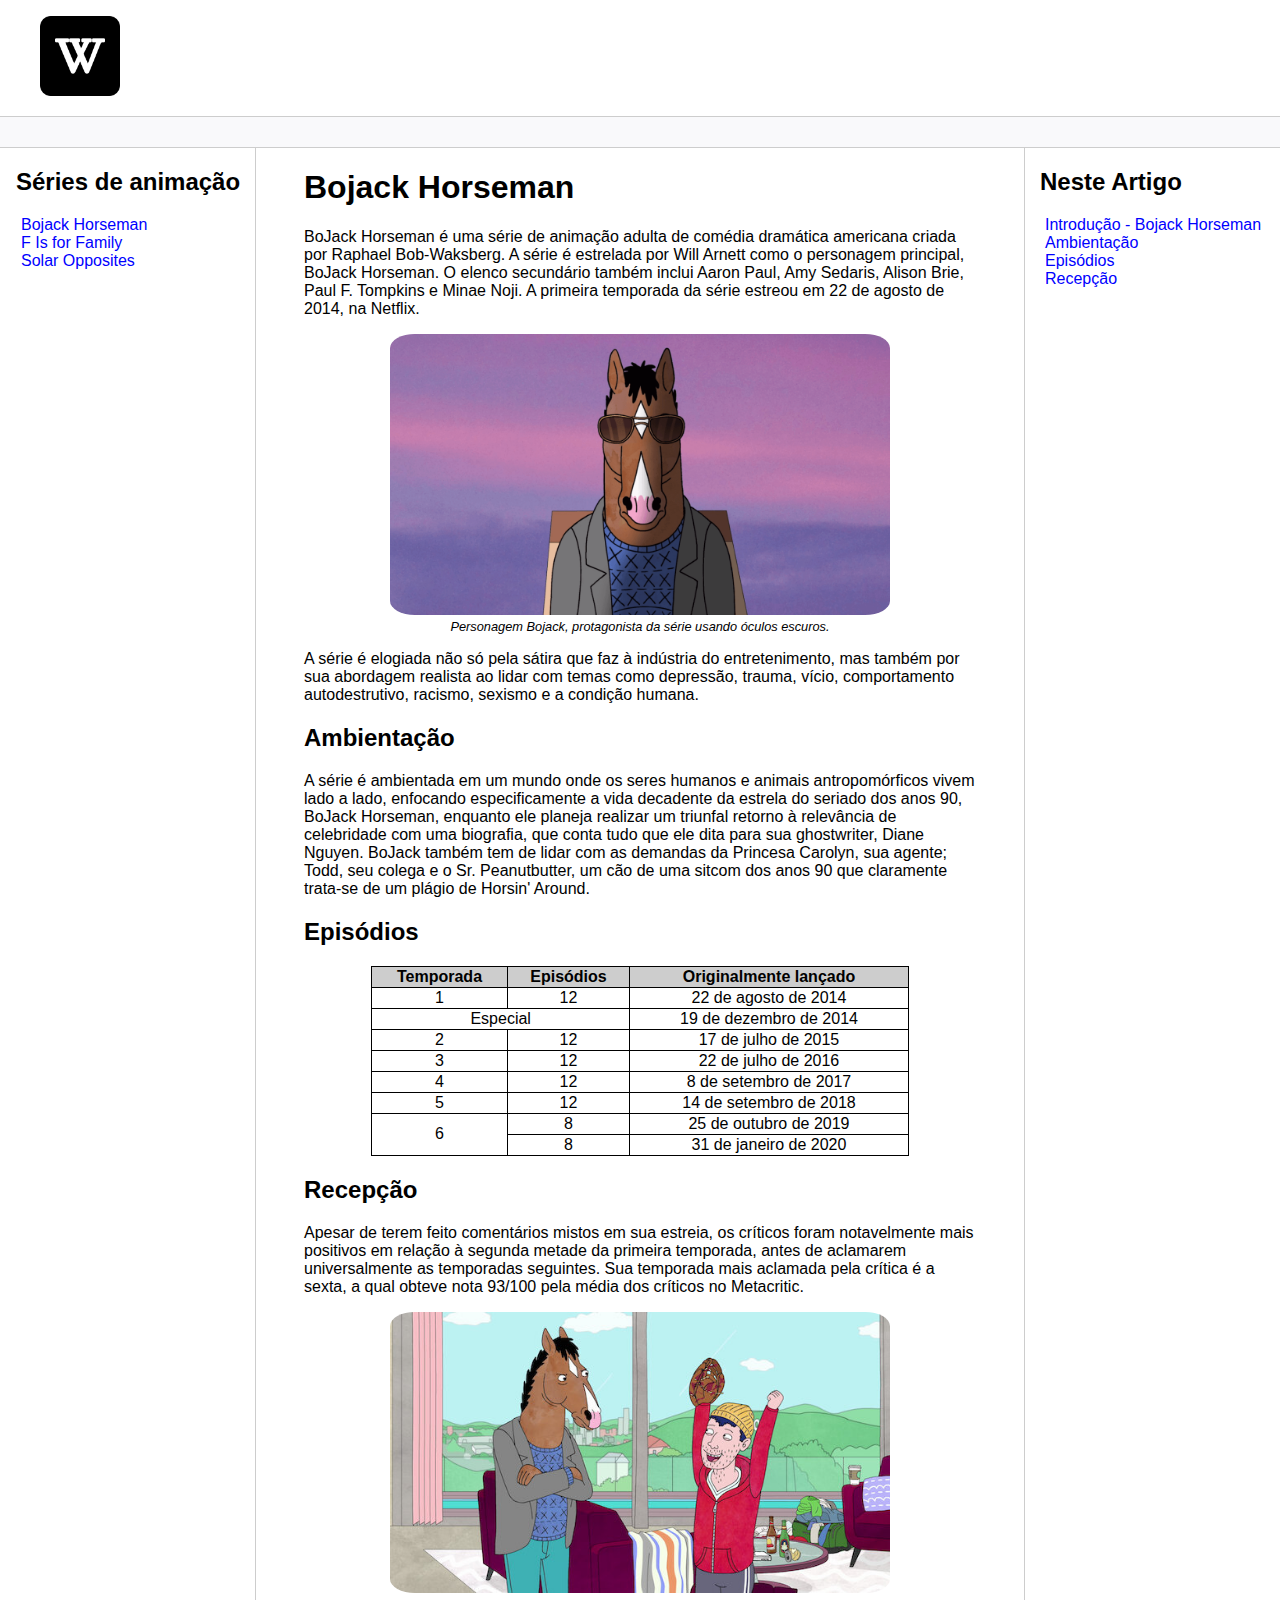
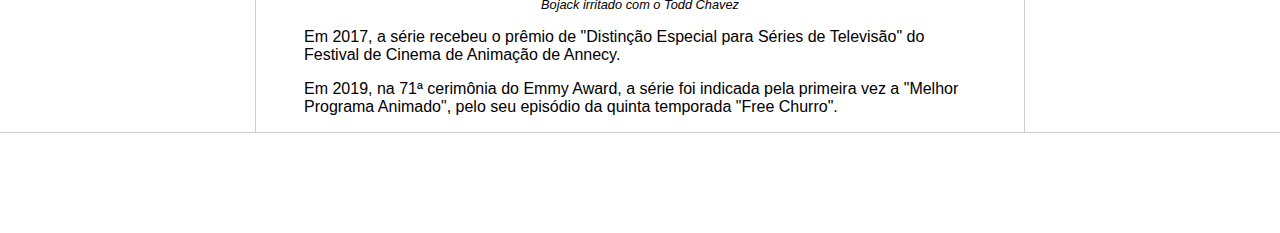
<file: index.html>
<!DOCTYPE html>
<html lang="pt-br">
<head>
    <meta charset="UTF-8">
    <meta http-equiv="X-UA-Compatible" content="IE=edge">
    <meta name="viewport" content="width=device-width, initial-scale=1.0">
    <title>Página Principal</title>
    <link rel="stylesheet" href="assets/css/style.css">
</head>
<body>

    <header>   
        <figure class="logo">
            <img src="./assets/images/wikipedia_3291693.png" alt="Logo do site"  width="80"/>
        </figure>
    </header>

    <div class="bar"></div>

    <div class="content">
        <div class="sidebar">
            <h2>Séries de animação</h2>
            <nav>
                <ul>
                    <li><a href="index.html">Bojack Horseman</a></li>
                    <li><a href="f-is-for-family.html">F Is for Family</a></li>
                    <li><a href="solar-opposites.html">Solar Opposites</a></li>
                </ul>
            </nav>
        </div>

        <main class="main">
            <h1 id="introduction">Bojack Horseman</h1>
            <p>BoJack Horseman é uma série de animação adulta de comédia dramática americana criada por Raphael Bob-Waksberg. A série é estrelada por Will Arnett como o personagem principal, BoJack Horseman. O elenco secundário também inclui Aaron Paul, Amy Sedaris, Alison Brie, Paul F. Tompkins e Minae Noji. A primeira temporada da série estreou em 22 de agosto de 2014, na Netflix.</p>
            <figure>
                <img src="./assets/images/bojack-horseman-season-5_x8pu.png" alt="Personagem Bojack, protagonista da série usando óculos escuros." width="500">
                <figcaption>Personagem Bojack, protagonista da série usando óculos escuros.</figcaption>
            </figure>
            <p>A série é elogiada não só pela sátira que faz à indústria do entretenimento, mas também por sua abordagem realista ao lidar com temas como depressão, trauma, vício, comportamento autodestrutivo, racismo, sexismo e a condição humana.</p>

            <h2 id="atmosphere">Ambientação</h2>
            <p>A série é ambientada em um mundo onde os seres humanos e animais antropomórficos vivem lado a lado, enfocando especificamente a vida decadente da estrela do seriado dos anos 90, BoJack Horseman, enquanto ele planeja realizar um triunfal retorno à relevância de celebridade com uma biografia, que conta tudo que ele dita para sua ghostwriter, Diane Nguyen. BoJack também tem de lidar com as demandas da Princesa Carolyn, sua agente; Todd, seu colega e o Sr. Peanutbutter, um cão de uma sitcom dos anos 90 que claramente trata-se de um plágio de Horsin' Around.</p>

            <h2 id="episodes">Episódios</h2>
            <table summary="Tabela referente as informações de número de episódios de cada temporada com sua respectiva data de lançamento">
                <thead>
                    <tr class="table-head">
                        <th title=" Número da temporada">Temporada</th>
                        <th title=" Número de episódios">Episódios</th>
                        <th title="Data de lançamento">Originalmente lançado</th>
                    </tr>
                </thead>
                <tbody>
                    <tr class="table-body">
                        <td>1</td>
                        <td>12</td>
                        <td>22 de agosto de 2014</td>
                    </tr>
                    <tr class="table-body">
                        <td colspan="2">Especial</td>
                        <td>19 de dezembro de 2014</td>
                    </tr>
                    <tr class="table-body">
                        <td>2</td>
                        <td>12</td>
                        <td>17 de julho de 2015</td>
                    </tr>
                    <tr class="table-body">
                        <td>3</td>
                        <td>12</td>
                        <td>22 de julho de 2016</td>
                    </tr>
                    <tr class="table-body">
                        <td>4</td>
                        <td>12</td>
                        <td>8 de setembro de 2017</td>
                    </tr>
                    <tr class="table-body">
                        <td>5</td>
                        <td>12</td>
                        <td>14 de setembro de 2018</td>
                    </tr>
                    <tr class="table-body">
                        <td rowspan="2" colspan="1">6</td>
                        <td rowspan="1" colspan="1">8</td>
                        <td colspan="1">25 de outubro de 2019</td>
                    </tr>
                    <tr class="table-body">
                        <td rowspan="1" colspan="1">8</td>
                        <td colspan="1">31 de janeiro de 2020</td>
                    </tr>
                </tbody>
            </table>

            <h2 id="acceptance">Recepção</h2>
            <p>Apesar de terem feito comentários mistos em sua estreia, os críticos foram notavelmente mais positivos em relação à segunda metade da primeira temporada, antes de aclamarem universalmente as temporadas seguintes. Sua temporada mais aclamada pela crítica é a sexta, a qual obteve nota 93/100 pela média dos críticos no Metacritic.</p>
            <figure>
                <img src="./assets/images/bojack-horseman-photo2.jpg" alt="Bojack irritado com o Todd Chavez" width="500">
                <figcaption>Bojack irritado com o Todd Chavez</figcaption>
            </figure>
            <p>Em 2017, a série recebeu o prêmio de "Distinção Especial para Séries de Televisão" do Festival de Cinema de Animação de Annecy.</p>
            <p>Em 2019, na 71ª cerimônia do Emmy Award, a série foi indicada pela primeira vez a "Melhor Programa Animado", pelo seu episódio da quinta temporada "Free Churro".</p>
        </main>

        <section class="anchors">
            <h2>Neste Artigo</h2>
            <ul>
                <li><a href="#introduction">Introdução - Bojack Horseman</a></li>
                <li><a href="#atmosphere">Ambientação</a></li>
                <li><a href="#episodes">Episódios</a></li>
                <li><a href="#acceptance">Recepção</a></li>
            </ul>
        </section>
    </div>

    <footer class="footer">

    </footer>
</body>
</html>
</file>
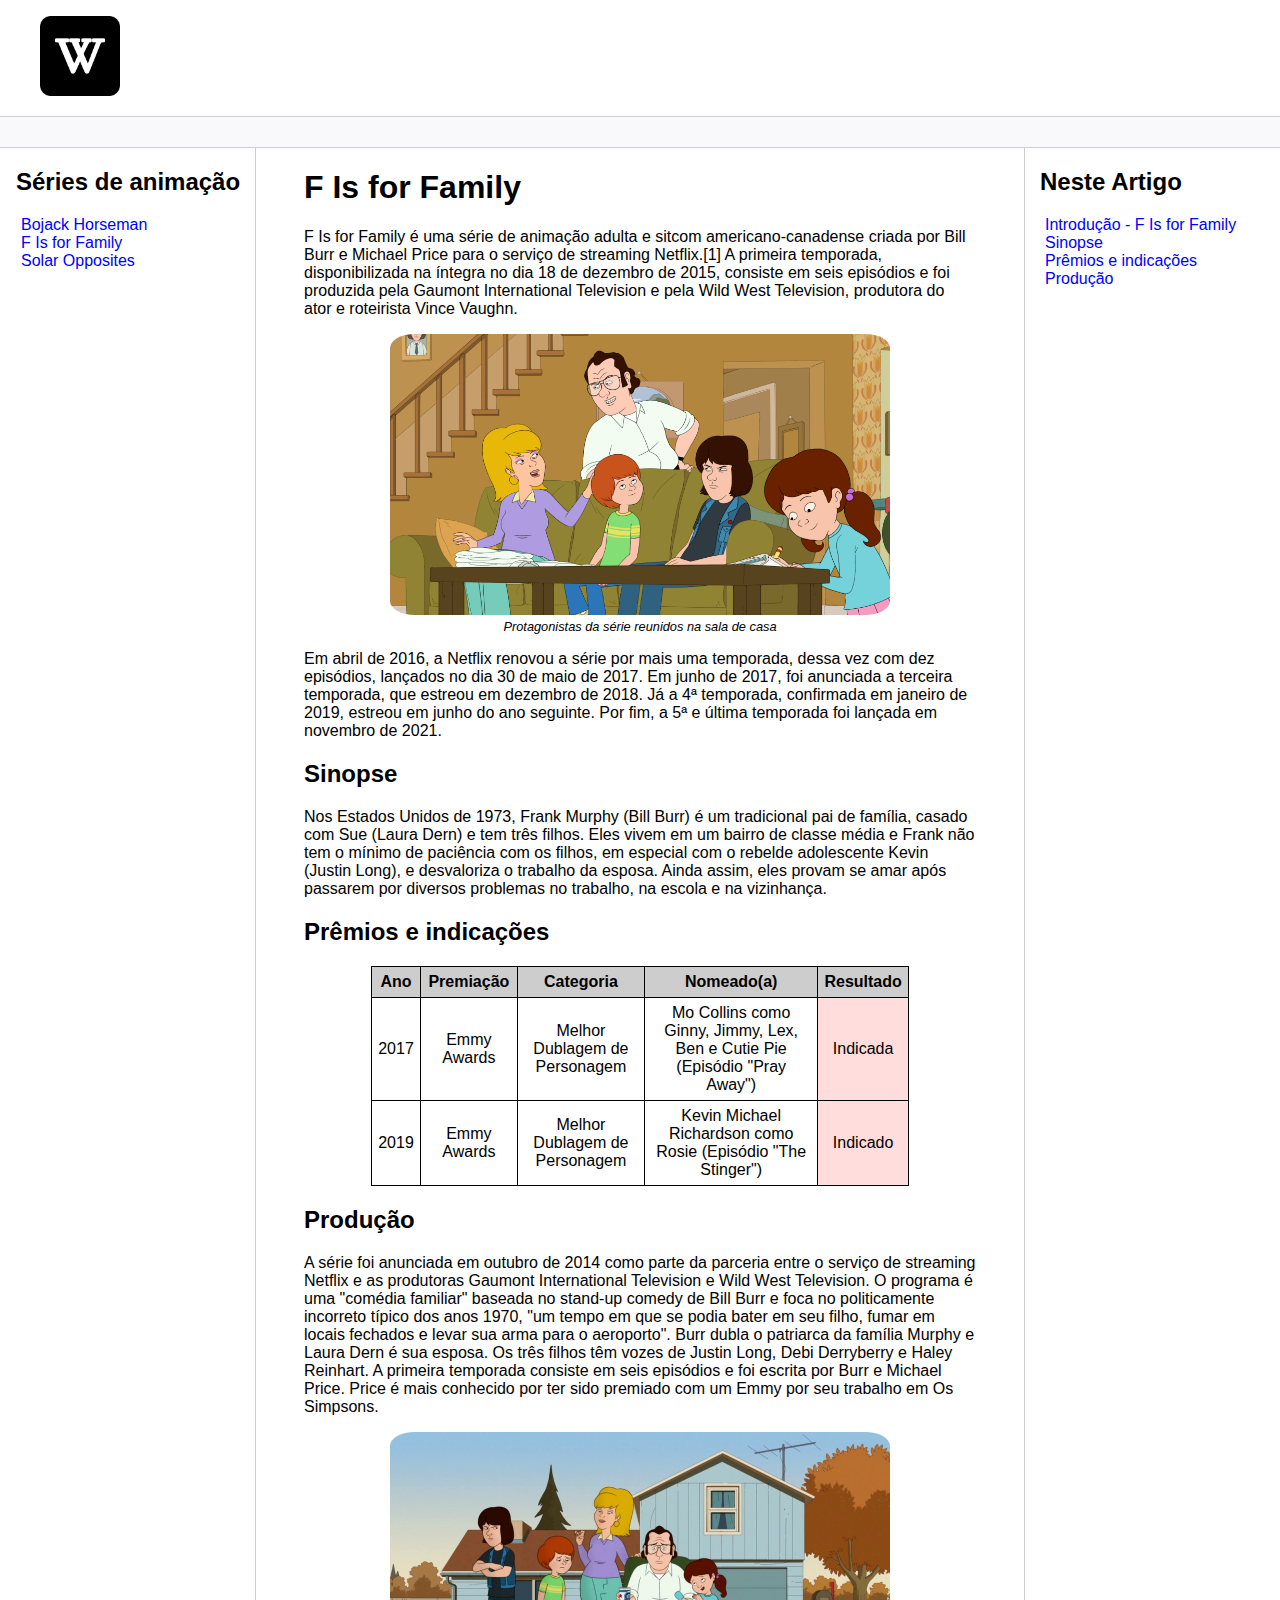
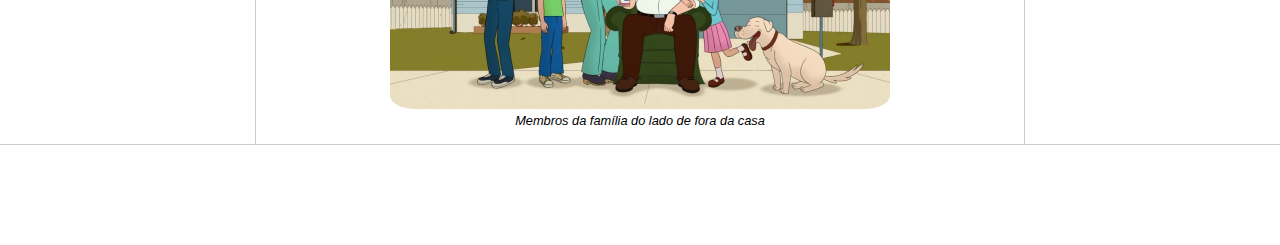
<file: f-is-for-family.html>
<!DOCTYPE html>
<html lang="pt-br">
<head>
    <meta charset="UTF-8">
    <meta http-equiv="X-UA-Compatible" content="IE=edge">
    <meta name="viewport" content="width=device-width, initial-scale=1.0">
    <title>F Is for Family</title>
    <link rel="stylesheet" href="assets/css/style.css">
</head>
<body>

    <header>   
        <figure class="logo">
            <img src="./assets/images/wikipedia_3291693.png" alt="Logo do site"  width="80"/>
        </figure>
    </header>

    <div class="bar"></div>

    <div class="content">
        <div class="sidebar">
            <h2>Séries de animação</h2>
            <nav>
                <ul>
                    <li><a href="index.html">Bojack Horseman</a></li>
                    <li><a href="f-is-for-family.html">F Is for Family</a></li>
                    <li><a href="solar-opposites.html">Solar Opposites</a></li>
                </ul>
            </nav>
        </div>

        <main class="main">
            <h1 id="introduction">F Is for Family</h1>
            <p>F Is for Family é uma série de animação adulta e sitcom americano-canadense criada por Bill Burr e Michael Price para o serviço de streaming Netflix.[1] A primeira temporada, disponibilizada na íntegra no dia 18 de dezembro de 2015, consiste em seis episódios e foi produzida pela Gaumont International Television e pela Wild West Television, produtora do ator e roteirista Vince Vaughn.</p>
            <figure>
                <img src="./assets/images/f-is-for-family-photo1.jpg" alt="Protagonistas da série reunidos na sala de casa" width="500">
                <figcaption>Protagonistas da série reunidos na sala de casa</figcaption>
            </figure>
            <p>Em abril de 2016, a Netflix renovou a série por mais uma temporada, dessa vez com dez episódios, lançados no dia 30 de maio de 2017. Em junho de 2017, foi anunciada a terceira temporada, que estreou em dezembro de 2018. Já a 4ª temporada, confirmada em janeiro de 2019, estreou em junho do ano seguinte. Por fim, a 5ª e última temporada foi lançada em novembro de 2021.</p>

            <h2 id="synopsis">Sinopse</h2>
            <p>Nos Estados Unidos de 1973, Frank Murphy (Bill Burr) é um tradicional pai de família, casado com Sue (Laura Dern) e tem três filhos. Eles vivem em um bairro de classe média e Frank não tem o mínimo de paciência com os filhos, em especial com o rebelde adolescente Kevin (Justin Long), e desvaloriza o trabalho da esposa. Ainda assim, eles provam se amar após passarem por diversos problemas no trabalho, na escola e na vizinhança.</p>

            <h2 id="awards">Prêmios e indicações</h2>
            <table summary="Tabela referente aos prêmios e indicações que a série F Is for Family recebeu." cellpadding="6">
                <thead>
                    <tr class="table-head">
                        <th title="Ano da indicação">Ano</th>
                        <th title="Qual evento ou organização a série recebeu indicação">Premiação</th>
                        <th title="Categoria que a série foi indicada">Categoria</th>
                        <th title="Quem ou o que foi indicado">Nomeado(a)</th>
                        <th title="Categoria que a série foi indicada">Resultado</th>
                    </tr>
                </thead>
                <tbody>
                    <tr class="table-body">
                        <td>2017</td>
                        <td>Emmy Awards</td>
                        <td>Melhor Dublagem de Personagem</td>
                        <td>Mo Collins como Ginny, Jimmy, Lex, Ben e Cutie Pie (Episódio "Pray Away")</td>
                        <td style="background-color: #ffdddd;">Indicada</td>
                    </tr>
                    <tr class="table-body">
                        <td>2019</td>
                        <td>Emmy Awards</td>
                        <td>Melhor Dublagem de Personagem</td>
                        <td>Kevin Michael Richardson como Rosie (Episódio "The Stinger")</td>
                        <td style="background-color: #ffdddd;">Indicado</td>
                    </tr>
                </tbody>
            </table>

            <h2 id="production">Produção</h2>
            <p>A série foi anunciada em outubro de 2014 como parte da parceria entre o serviço de streaming Netflix e as produtoras Gaumont International Television e Wild West Television. O programa é uma "comédia familiar" baseada no stand-up comedy de Bill Burr e foca no politicamente incorreto típico dos anos 1970, "um tempo em que se podia bater em seu filho, fumar em locais fechados e levar sua arma para o aeroporto". Burr dubla o patriarca da família Murphy e Laura Dern é sua esposa. Os três filhos têm vozes de Justin Long, Debi Derryberry e Haley Reinhart. A primeira temporada consiste em seis episódios e foi escrita por Burr e Michael Price.  Price é mais conhecido por ter sido premiado com um Emmy por seu trabalho em Os Simpsons.</p>
            <figure>
                <img src="./assets/images/f-is-for-family-photo2.jpg" alt="Membros da família do lado de fora da casa" width="500">
                <figcaption>Membros da família do lado de fora da casa</figcaption>
            </figure>
        </main>

        <section class="anchors">
            <h2>Neste Artigo</h2>
            <ul>
                <li><a href="#introduction">Introdução - F Is for Family</a></li>
                <li><a href="#synopsis">Sinopse</a></li>
                <li><a href="#awards">Prêmios e indicações</a></li>
                <li><a href="#production">Produção</a></li>
            </ul>
        </section>
    </div>

    <footer class="footer">

    </footer>
</body>
</html>
</file>
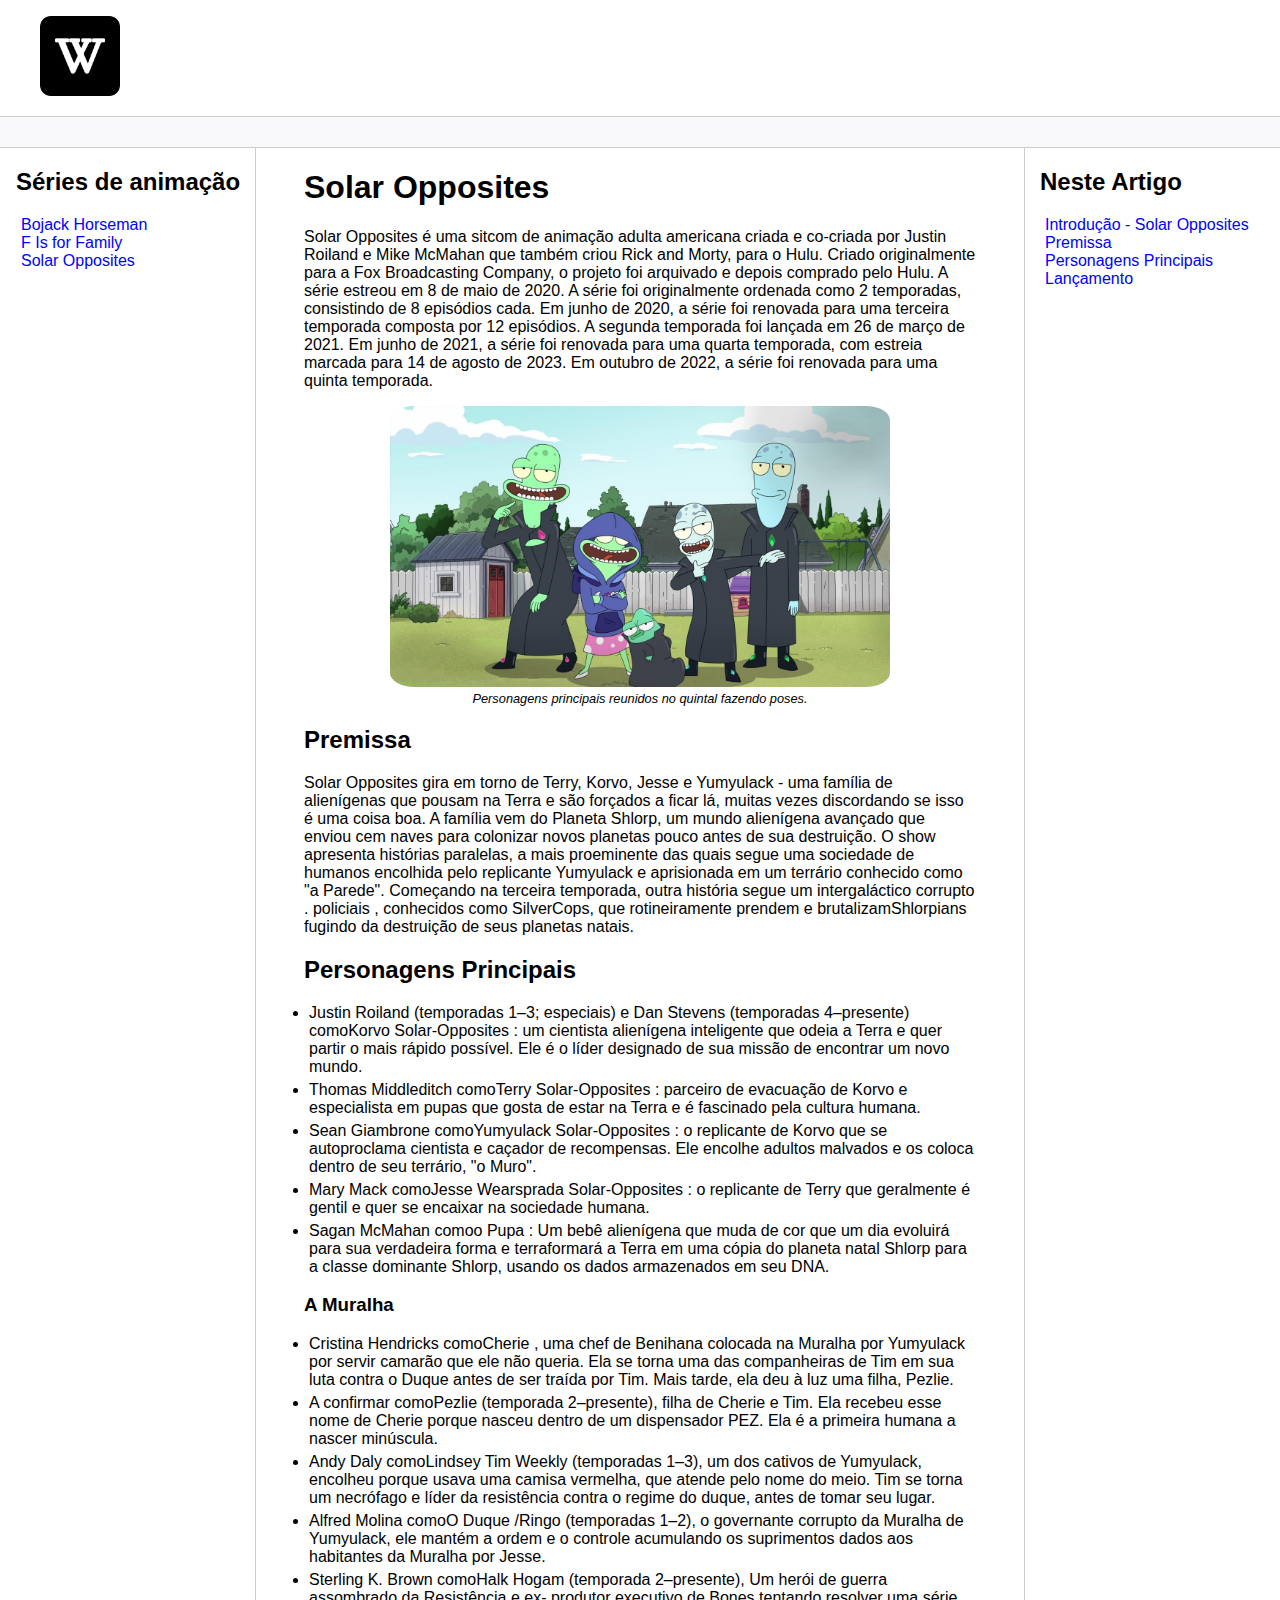
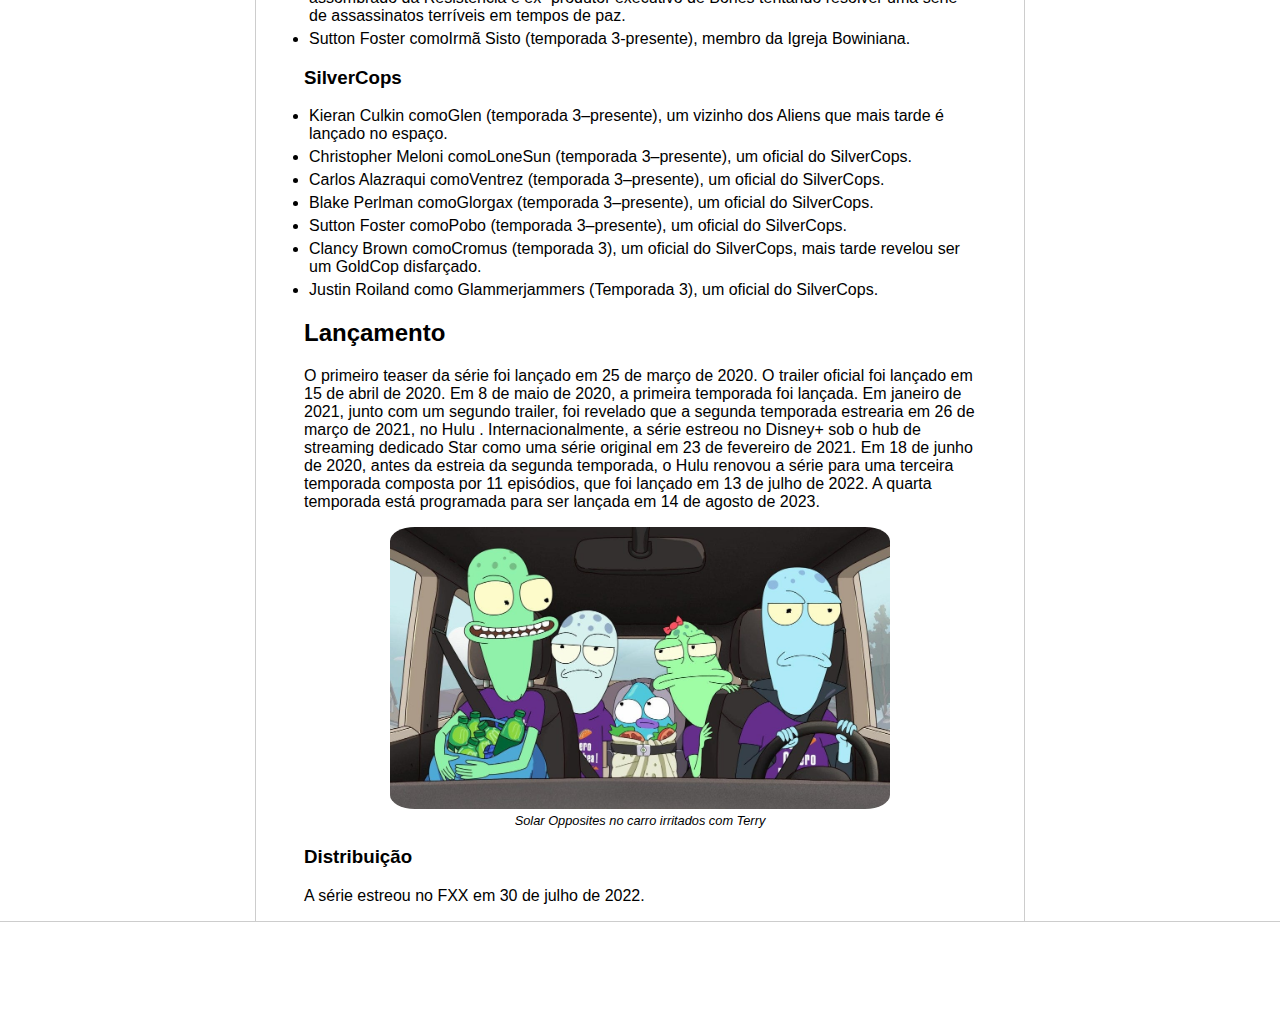
<file: solar-opposites.html>
<!DOCTYPE html>
<html lang="pt-br">
<head>
    <meta charset="UTF-8">
    <meta http-equiv="X-UA-Compatible" content="IE=edge">
    <meta name="viewport" content="width=device-width, initial-scale=1.0">
    <title>Solar Opposites</title>
    <link rel="stylesheet" href="assets/css/style.css">
</head>
<body>

    <header>   
        <figure class="logo">
            <img src="./assets/images/wikipedia_3291693.png" alt="Logo do site"  width="80"/>
        </figure>
    </header>

    <div class="bar"></div>

    <div class="content">
        <div class="sidebar">
            <h2>Séries de animação</h2>
            <nav>
                <ul>
                    <li><a href="index.html">Bojack Horseman</a></li>
                    <li><a href="f-is-for-family.html">F Is for Family</a></li>
                    <li><a href="solar-opposites.html">Solar Opposites</a></li>
                </ul>
            </nav>
        </div>

        <main class="main">
            <h1 id="introduction">Solar Opposites</h1>
            <p>Solar Opposites é uma sitcom de animação adulta americana criada e co-criada por Justin Roiland e Mike McMahan que também criou Rick and Morty, para o Hulu. Criado originalmente para a Fox Broadcasting Company, o projeto foi arquivado e depois comprado pelo Hulu. A série estreou em 8 de maio de 2020. A série foi originalmente ordenada como 2 temporadas, consistindo de 8 episódios cada. Em junho de 2020, a série foi renovada para uma terceira temporada composta por 12 episódios. A segunda temporada foi lançada em 26 de março de 2021. Em junho de 2021, a série foi renovada para uma quarta temporada, com estreia marcada para 14 de agosto de 2023.  Em outubro de 2022, a série foi renovada para uma quinta temporada.</p>
            <figure>
                <img src="./assets/images/Solar-Opposites.jpg" alt="Personagens principais reunidos no quintal fazendo poses." width="500">
                <figcaption>Personagens principais reunidos no quintal fazendo poses.</figcaption>
            </figure>

            <h2 id="premise">Premissa</h2>
            <p>Solar Opposites gira em torno de Terry, Korvo, Jesse e Yumyulack - uma família de alienígenas que pousam na Terra e são forçados a ficar lá, muitas vezes discordando se isso é uma coisa boa. A família vem do Planeta Shlorp, um mundo alienígena avançado que enviou cem naves para colonizar novos planetas pouco antes de sua destruição. O show apresenta histórias paralelas, a mais proeminente das quais segue uma sociedade de humanos encolhida pelo replicante Yumyulack e aprisionada em um terrário conhecido como "a Parede". Começando na terceira temporada, outra história segue um  intergaláctico corrupto . policiais , conhecidos como SilverCops, que rotineiramente prendem e brutalizamShlorpians fugindo da destruição de seus planetas natais.</p>

            <h2 id="main-characters">Personagens Principais</h2>
            <ul class="main-characters-list">
                <li>Justin Roiland (temporadas 1–3; especiais) e Dan Stevens (temporadas 4–presente) comoKorvo Solar-Opposites : um cientista alienígena inteligente que odeia a Terra e quer partir o mais rápido possível. Ele é o líder designado de sua missão de encontrar um novo mundo.</li>
                <li>Thomas Middleditch comoTerry Solar-Opposites : parceiro de evacuação de Korvo e especialista em pupas que gosta de estar na Terra e é fascinado pela cultura humana.</li>
                <li>Sean Giambrone comoYumyulack Solar-Opposites : o replicante de Korvo que se autoproclama cientista e caçador de recompensas. Ele encolhe adultos malvados e os coloca dentro de seu terrário, "o Muro".</li>
                <li>Mary Mack comoJesse Wearsprada Solar-Opposites : o replicante de Terry que geralmente é gentil e quer se encaixar na sociedade humana.</li>
                <li>Sagan McMahan  comoo Pupa : Um bebê alienígena que muda de cor que um dia evoluirá para sua verdadeira forma e terraformará a Terra em uma cópia do planeta natal Shlorp para a classe dominante Shlorp, usando os dados armazenados em seu DNA.</li>
            </ul>
            <h3>A Muralha</h3>
            <ul class="main-characters-list">
                <li>Cristina Hendricks comoCherie , uma chef de Benihana colocada na Muralha por Yumyulack por servir camarão que ele não queria. Ela se torna uma das companheiras de Tim em sua luta contra o Duque antes de ser traída por Tim. Mais tarde, ela deu à luz uma filha, Pezlie.</li>
                <li>A confirmar comoPezlie (temporada 2–presente), filha de Cherie e Tim. Ela recebeu esse nome de Cherie porque nasceu dentro de um dispensador PEZ. Ela é a primeira humana a nascer minúscula.</li>
                <li>Andy Daly comoLindsey Tim Weekly (temporadas 1–3), um dos cativos de Yumyulack, encolheu porque usava uma camisa vermelha, que atende pelo nome do meio. Tim se torna um necrófago e líder da resistência contra o regime do duque, antes de tomar seu lugar.</li>
                <li>Alfred Molina comoO Duque /Ringo (temporadas 1–2), o governante corrupto da Muralha de Yumyulack, ele mantém a ordem e o controle acumulando os suprimentos dados aos habitantes da Muralha por Jesse.</li>
                <li>Sterling K. Brown comoHalk Hogam (temporada 2–presente), Um herói de guerra assombrado da Resistência e ex- produtor executivo de Bones tentando resolver uma série de assassinatos terríveis em tempos de paz.</li>
                <li>Sutton Foster comoIrmã Sisto (temporada 3-presente), membro da Igreja Bowiniana.</li>
            </ul>
            <h3>SilverCops</h3>
            <ul class="main-characters-list">
                <li>Kieran Culkin comoGlen (temporada 3–presente), um vizinho dos Aliens que mais tarde é lançado no espaço.</li>
                <li>Christopher Meloni comoLoneSun (temporada 3–presente), um oficial do SilverCops.</li>
                <li>Carlos Alazraqui comoVentrez (temporada 3–presente), um oficial do SilverCops.</li>
                <li>Blake Perlman comoGlorgax (temporada 3–presente), um oficial do SilverCops.</li>
                <li>Sutton Foster comoPobo (temporada 3–presente), um oficial do SilverCops.</li>
                <li>Clancy Brown comoCromus (temporada 3), um oficial do SilverCops, mais tarde revelou ser um GoldCop disfarçado.</li>
                <li>Justin Roiland como Glammerjammers (Temporada 3), um oficial do SilverCops.</li>
            </ul>

            <h2 id="release">Lançamento</h2>
            <p>O primeiro teaser da série foi lançado em 25 de março de 2020.  O trailer oficial foi lançado em 15 de abril de 2020.  Em 8 de maio de 2020, a primeira temporada foi lançada. Em janeiro de 2021, junto com um segundo trailer, foi revelado que a segunda temporada estrearia em 26 de março de 2021, no Hulu .  Internacionalmente, a série estreou no Disney+ sob o hub de streaming dedicado Star como uma série original em 23 de fevereiro de 2021.  Em 18 de junho de 2020, antes da estreia da segunda temporada, o Hulu renovou a série para uma terceira temporada composta por 11 episódios, que foi lançado em 13 de julho de 2022.  A quarta temporada está programada para ser lançada em 14 de agosto de 2023.</p>
            <figure>
                <img src="./assets/images/solar-opposites-photo2.jpg" alt="Solar Opposites no carro irritados com Terry" width="500">
                <figcaption>Solar Opposites no carro irritados com Terry</figcaption>
            </figure>
            <h3>Distribuição</h3>
            <p>A série estreou no FXX em 30 de julho de 2022.</p>
        </main>

        <section class="anchors">
            <h2>Neste Artigo</h2>
            <ul>
                <li><a href="#introduction">Introdução - Solar Opposites</a></li>
                <li><a href="#premise">Premissa</a></li>
                <li><a href="#main-characters">Personagens Principais</a></li>
                <li><a href="#release">Lançamento</a></li>
            </ul>
        </section>
    </div>

    <footer class="footer">

    </footer>
</body>
</html>
</file>
<file: assets/css/style.css>
body, html {
    margin: 0;
    padding: 0;
    font-family: 'Segoe UI', Tahoma, Geneva, Verdana, sans-serif;
}
ul { list-style: none; padding-left: 5px; }
a { color:blue; text-decoration: none;}

.logo {
    text-align: left;
}

.bar {
    background-color: #f9f9fb;
    padding:15px;
    border-top: solid 1px #cdcdcd;
    border-bottom: solid 1px #cdcdcd;
}
.content {
    max-width: 1440px;
    margin: auto;
    grid-gap: 3rem;
    display: grid;
    gap: 3rem;
    grid-template-areas: "sidebar main anchors";
    grid-template-columns: minmax(0,15rem) minmax(0,2.5fr) minmax(0,15rem);
    padding-left: 1rem;
    padding-right: 1rem;
}
.footer {
    min-height: 100px;
    border-top: solid 1px #cdcdcd;
}
.anchors {
    border-left: solid 1px #cdcdcd;
    padding-left: 15px;
}
.sidebar {
    border-right: solid 1px #cdcdcd;
}
figure {
    text-align: center;
}

figure img {
    border-radius: 5%;
}

figure > figcaption {
    font-size: .8rem;
    font-style: italic;
}

table {
    width:80%;
    margin: auto;
    border-spacing: 0;
    border-collapse: collapse;
}

.table-head {
    text-align: center;
    background-color: #cdcdcd;
}

.table-head th {
    border-top: .1px solid black;
    border-bottom: .1px solid black;
    border-left: .1px solid black;
}

.table-head th:last-of-type {
    border-right: .1px solid black;
}


.table-body {
    text-align: center;
}

.table-body td {
    border-bottom: .1px solid black;
    border-left: .1px solid black;
}

.table-body td:last-of-type {
    border-right: .1px solid black;
}   

.main-characters-list {
    list-style: disc;
}

.main-characters-list li {
    margin-bottom: 5px;
}
</file>
